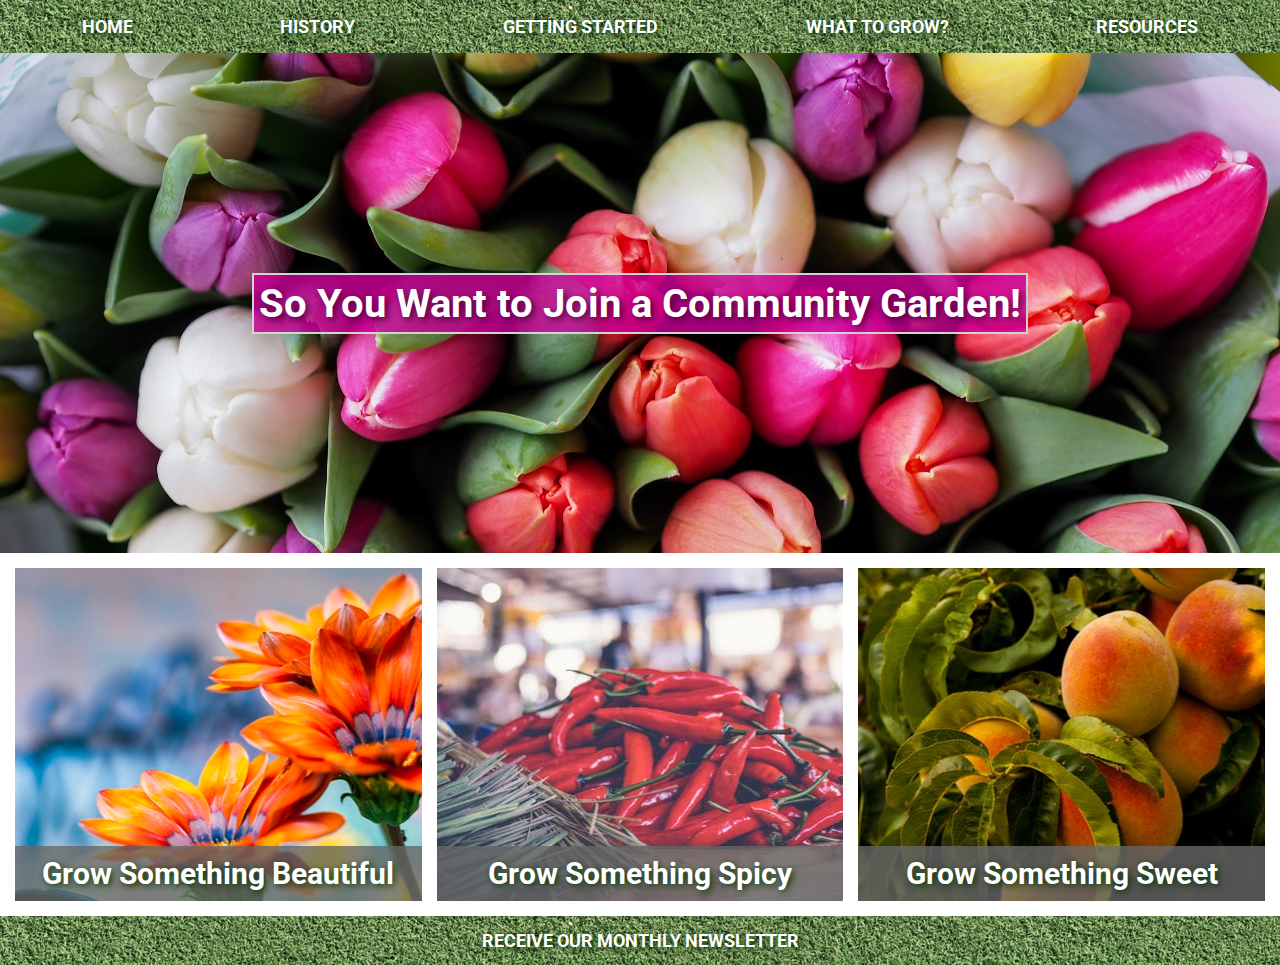
<file: index.html>
<!DOCTYPE html>
<html lang="en">

<head>
<meta charset="UTF-8" name="viewport" content="width=device-width, initial scale=1.0"/>
<title>Community Garden</title>
<link href="css/style.css" rel="stylesheet"/>
<link href="https://fonts.googleapis.com/css?family=Lato|Roboto" rel="stylesheet">
</head>

<body>
    <main>

        <nav>
            <ul class="nav">
                <li><a href="index.html">HOME</a></li>
                <li><a href="history.html">HISTORY</a></li>
                <li><a href="getting-started.html">GETTING STARTED</a></li>
                <li><a href="what-to-grow.html">WHAT TO GROW?</a></li>
                <li><a href="resources.html">RESOURCES</a></li>
            </ul>
        </nav>
        
        <header class="first">  <!--First Page-->
            <h1 class="main">So You Want to Join a Community Garden!</h1>
        </header>
        
        <!--<br>-->
        
        <section class="homepicscontainer">
            <!--Flexing 3 pictures in a row-->
            
            <div class="homepic1">
                <p class="textbeaut">Grow Something Beautiful</p>
            </div>
            
            <div class="homepic2">
                <p class="textspicy">Grow Something Spicy</p>
            </div>
            
            <div class="homepic3">
                <p class="textsweet">Grow Something Sweet</p>
            </div>
        </section>
        
        
        
        
        <footer>
            <a href="#">RECEIVE OUR MONTHLY NEWSLETTER</a>
        </footer>
        
    </main> 
</body>
</html>
</file>
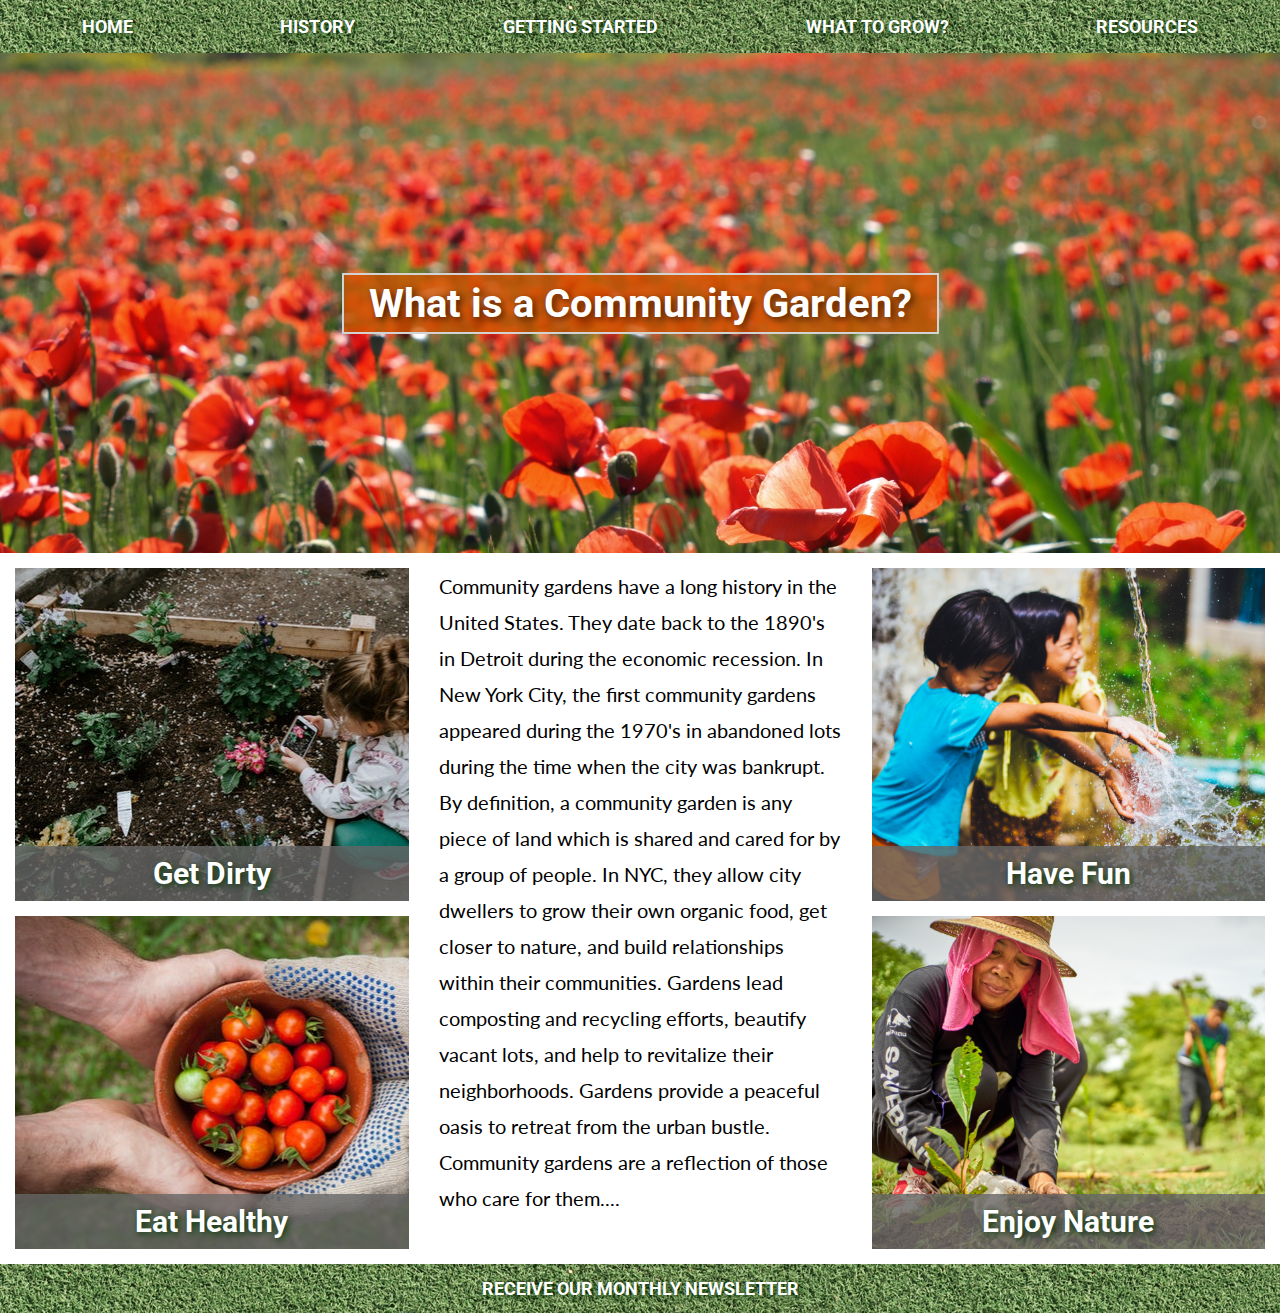
<file: history.html>
<!DOCTYPE html>
<html lang="en">

<head>
<meta charset="UTF-8" name="viewport" content="width=device-width, initial scale=1.0"/>
<title>What is a Community Garden?</title>
<link href="css/style.css" rel="stylesheet"/>
<link href="https://fonts.googleapis.com/css?family=Lato|Roboto" rel="stylesheet">
</head>

<body>
    <main>

        <nav>
            <ul class="nav">
                <li><a href="index.html">HOME</a></li>
                <li><a href="history.html">HISTORY</a></li>
                <li><a href="getting-started.html">GETTING STARTED</a></li>
                <li><a href="what-to-grow.html">WHAT TO GROW?</a></li>
                <li><a href="resources.html">RESOURCES</a></li>
            </ul>
        </nav>
        
        <header class="second"> <!--Second Page-->
            <h1 class="history">What is a Community Garden?</h1>
        </header>
        
        
        
        
        
         <!--Big container of pics and text, flexing 3 main sections, just like getting started/what to grow pages-->
        <section class="histcontainer">
        
        <!--Left Section of 2 pics-->
        <section class="histsec1">
            <div class="histgal1">
            <p class="textdirty">Get Dirty</p>
            </div>
        
            <div class="histgal2">
            <p class="texthealthy">Eat Healthy</p>
            </div>
        </section>
        
        <!--Middle text section-->
        <div class="histext"><p>Community gardens have a long history in the United States.  They date back to the 1890's in Detroit during the economic recession.  In New York City, the first community gardens appeared during the 1970's in abandoned lots during the time when the city was bankrupt.  By definition, a community garden is any piece of land which is shared and cared for by a group of people.  In NYC, they allow city dwellers to grow their own organic food, get closer to nature, and build relationships within their communities.  Gardens lead composting and recycling efforts, beautify vacant lots, and help to revitalize their neighborhoods.  Gardens provide a peaceful oasis to retreat from the urban bustle.  Community gardens are a reflection of those who care for them....</p>
        </div>
            
        <!--Right Section of 2 pics-->    
        <section class="histsec2">    
            <div class="histgal3">
            <p class="textfun">Have Fun</p>
            </div>
        
            <div class="histgal4">
            <p class="textnature">Enjoy Nature</p>
            </div>
        </section>
        
        </section>
        
        
    
        
        
        <footer>
            <a href="#">RECEIVE OUR MONTHLY NEWSLETTER</a>
        </footer>
        
    </main> 
</body>
</html>
</file>
<file: css/style.css>
* {
    padding: 0;
    margin: 0;
}

.first, .second, .third, .fourth, .last, .nav, footer {
    display: flex;
    flex-wrap: wrap;
    border-collapse: collapse;
}



/*First, second, third, fourth, last page Header*/
.first, .second, .third, .fourth, .last {
    height: 500px;
    justify-content: center;
    align-items: center;
    background-size: cover;
}

/*Home Header Image*/
.first {
    background-image: url("../images/tulips.jpg");
    background-color: #ffe6ff;
}

/*So You Want to... h1*/
.main {
    padding: 5px;  
    border: solid #d3d3d3 2px;
    background-color: rgb(204, 0, 153);
    background-color: rgba(204, 0, 153, 0.8);
    color: #ffffff;
    text-shadow: 3px 3px 7px #4d0039 ;
    font: bolder 40px 'Roboto', sans-serif;
}



/*History Header Image*/
.second {
    background-image: url("../images/redflowerfield.jpg");
    background-color: #ffbb99;
}

/*What is... h1*/
.history {
    padding:5px 25px;
    border: solid #d3d3d3 2px;
    background-color: rgb(204, 82, 0);
    background-color: rgba(204, 82, 0, 0.8);
    color: #ffffff;
    text-shadow: 3px 3px 7px #4d1f00;
    font: bolder 40px 'Roboto', sans-serif;
}



/*Getting Started Header Image*/
.third {
    background-image: url("../images/greenseedlings.jpg");
    background-color: #008000;
}

/*Getting Started h1*/
.start {
   padding:5px 35px;
    border: solid #d3d3d3 2px;
    background-color: rgb(179, 134, 0);
    background-color: rgba(179, 134, 0, 0.8);
    color: #ffffff;
    text-shadow: 3px 3px 7px #4d1f00;
    font: bolder 40px 'Roboto', sans-serif; 
}

/*What to Grow Header Image*/
.fourth {
    background-image: url("../images/greensanddirt.jpg");
    background-color: #008000;
}

/*What to Grow h1*/
.grow {
   padding:5px 35px;
    border: solid #d3d3d3 2px;
    background-color: rgb(204, 0, 0);
    background-color: rgba(204, 0, 0, 0.8);
    color: #ffffff;
    text-shadow: 3px 3px 7px #4d1f00;
    font: bolder 40px 'Roboto', sans-serif; 
}

/*Resources Header Image*/
.last {
    background-image: url("../images/whitepinkflowerfield.jpg");
    background-color: #008000;
}

/*Resources h1*/
.resources {
   padding:5px 60px;
    border: solid #d3d3d3 2px;
    background-color: rgb(204, 0, 102);
    background-color: rgba(204, 0, 102, 0.8);
    color: #ffffff;
    text-shadow: 3px 3px 7px #4d1f00;
    font: bolder 40px 'Roboto', sans-serif; 
}

/*Navigation Bar & Footer - Same on all pages*/
.nav { 
    list-style-type: none;
    justify-content: space-around;
    padding: 8px;
    background-image: url("../images/grass.jpg");
    background-color: #669900;
}

footer {
   justify-content: center;
    padding: 8px;
    background-image: url("../images/grass.jpg");
    background-color: #669900; 
}

footer a {
    text-decoration: none;
    font: bolder 18px 'Roboto', sans-serif;
    color: #ffffff;
    text-shadow: 2px 2px 7px #003300;
    padding: 6px;
}

.nav li {
    padding: 8px;
    background-color: rgb(242, 242, 242);
    background-color: rgba(242, 242, 242, 0);
}

.nav a {
    text-decoration: none;
    font: bolder 18px 'Roboto', sans-serif;
    color: #ffffff;
    text-shadow: 2px 2px 7px #003300;
    padding: 6px;
}

.nav a:hover, footer a:hover {
	border: 1px solid #FFFFFF;
	background-color: rgb(102, 102, 102);
	background-color: rgba(102, 102, 102, .8);
}



/*Homepage Pics arranged in a row */
  .homepicscontainer {
      display: flex;
      justify-content: space-between;
      border-collapse: collapse;
      /*width: 100%;*/
      padding: 15px;
    } 
    
    /* Individual Gallery Pics */
    .homepic1, .homepic2, .homepic3, .histgal1, .histgal2, .histgal3, .histgal4, .startgal1, .startgal2, .startgal3, .startgal4, .growgal1, .growgal2, .growgal3, .growgal4 {
            height: 333px;
            background-size: cover;
            box-sizing: border-box;
            display: flex;
            align-items: flex-end;
            color: #ffffff;
            text-shadow: 2px 2px 7px #003300;
            font: bolder 30px 'Roboto', sans-serif;
    }
    
    .homepic1, .homepic2, .homepic3 {
        width: 33%;
    }
    
    .homepic1 {
        background-image: url("../images/orangeyellowflowers.jpg");
        /*margin-left: 15px;*/
        margin-right: 15px;
    }
    
    .homepic2 {
        background-image: url("../images/redchiles.jpeg");
        margin-right: 15px;
    }
    
    .homepic3 {
        background-image: url("../images/peachtree.jpg");
        /*margin-right: 15px;*/
    }
    
    
    /* Captions for all gallery pictures */
    .textbeaut, .textspicy, .textsweet, .textdirty, .texthealthy, .textfun, .textnature, .textdig, .texttaste, .textsweet, .textprecious, .textstunning, .textdivine, .textzesty, .textexquisite, .rescap {
            width: 100%;
            color: #ffffff ;
            background-color: rgb(102,102,102);
            background-color: rgba(102, 102, 102, .8);
            text-align: center;
            padding: 10px;
    }
    
    
    
    
    /*History Pics: Right side, Left side */
    .histsec1, .histsec2 {
        display: flex;
        flex: 1 3 30%;
        flex-direction: column;
        border-collapse: collapse;
        padding: 15px;
    }
    
    
    .histgal1 {
        background-image: url("../images/younggirlgardenplot.jpg");
        margin-bottom: 15px;
    }
    
    .histgal2 {
        background-image: url("../images/tomatobowlhand.jpg");
    }
    
    .histgal3 {
        background-image: url("../images/twochildplay.jpg");
        margin-bottom: 15px;
    }
    
    .histgal4 {
        background-image: url("../images/womanplanting.jpg");
    }
    
    
    
    .histext {
        font-size: 20px;
        font-family: 'Lato', sans-serif;
        padding: 15px 15px;
        flex: 2 1 30%;
    }
    
    .histcontainer {
        display: flex;
        border-collapse: collapse;
        width: 100%;
        text-align: left;
        line-height: 1.8;
    }
    
    
    
    /*Getting Started Pics: Right side, Left side */
    .startsec1, .startsec2 {
        display: flex;
        flex: 1 3 30%;
        flex-direction: column;
        border-collapse: collapse;
        padding: 15px;
    }
    
    
    .startgal1 {
        background-image: url("../images/greenshovelsoil.jpg");
        margin-bottom: 15px;
    }
    
    .startgal2 {
        background-image: url("../images/vegetablebasket.jpeg");
    }
    
    
    .startgal3 {
        background-image: url("../images/strawberryplantwithgreen.jpg");
        margin-bottom: 15px;
    }
    
    .startgal4 {
        background-image: url("../images/handsmallflower.jpg");
    }
    
    
    .starttext {
        font-size: 20px;
        font-family: 'Lato', sans-serif;
        padding: 15px 15px;
        flex: 2 1 30%;
    }
    
    .startcontainer {
        display: flex;
        border-collapse: collapse;
        width: 100%;
        text-align: left;
        line-height: 1.8;
    }
    
    a.startlink {
        text-decoration: none;
        color: #009933;
        text-shadow: 1px 1px 0px #003300;
        padding: 3px;
    }
    
    a.startlink:hover {
        color: #ffffff;
        /*text-shadow: 1px 1px 2px #404040;*/
        padding: 3px;
        background-color: rgb(102, 102, 102);
        background-color: rgba(102, 102, 102, .7);
    }
    
    
    
/*What to Grow Pics: Right side, Left side */
    .growsec1, .growsec2 {
        display: flex;
        flex: 1 3 30%;
        flex-direction: column;
        border-collapse: collapse;
        padding: 15px;
    }
    
    
    .growgal1 {
        background-image: url("../images/colorfuldaisies.jpeg");
        margin-bottom: 15px;
    }
    
    .growgal2 {
        background-image: url("../images/redberry.jpg");
    }
    
    
    .growgal3 {
        background-image: url("../images/redpeppergreenherbs.jpg");
        margin-bottom: 15px;
    }
    
    .growgal4 {
        background-image: url("../images/carrotshand.jpg");
    }
    
    
    .growtext {
        font-size: 20px;
        font-family: 'Lato', sans-serif;
        padding: 15px 15px;
        flex: 2 1 30%;
    }
    
    .growcontainer {
        display: flex;
        border-collapse: collapse;
        width: 100%;
        text-align: left;
        line-height: 1.8;
    }
    
    /*Need to link ID onto Resources page to specific text*/
    .inlink {
        text-decoration: none;
        color: rgb(204, 0, 102);
        padding: 3px;
    }
    
    .inlink:hover {
        color: #ffffff;
        padding: 3px;
        background-color: rgb(204, 0, 102);
        background-color: rgba(204, 0, 102, .7);
    } 
    
    
    
    /*Resources Page: Left pic, Right text*/
    
    /*Resources left image*/
    .resimg {
        height: 750px;
        /*width: 100%;*/
        background-size: cover;
        box-sizing: border-box;
        display: flex;
        align-items: flex-end;
        color: #ffffff;
        text-shadow: 2px 2px 7px #003300;
        font: bolder 30px 'Roboto', sans-serif;
        background-image: url("../images/anotherflowerfield.jpg");
        margin: 15px 0;
    }
    
    
    
    /*Left container with image and caption*/
    .resleft {
        display: flex;
        /*width: 30%;*/
        flex-direction: column;
        border-collapse: collapse;
        /*padding: 15px;*/
        padding-left: 15px;
        flex: 1 3 30%;
    }
    
    /*Right container with text only*/
    .restext {
        /*width: 50%;*/
        font-size: 20px;
        font-family: 'Lato', sans-serif;
        padding: 30px 60px;
        flex: 2 1 50%;
    }
    
    /*Left and right containers*/
    .rescontainer {
        display: flex;
        justify-content: space-around;
        border-collapse: collapse;
        width: 100%;
        text-align: left;
        line-height: 1.8;
    }
    
    #res {
        color: rgb(204, 0, 102);
    }
    
    a.reslinks {
        text-decoration: none;
        color: #009933;
        text-shadow: 1px 1px 0px #003300;
        padding: 3px;
    }
    
    a.reslinks:hover {
        color: #ffffff;
        padding: 3px;
        background-color: rgb(204, 0, 102);
        background-color: rgba(204, 0, 102, .7);
    }
    
    /*Alternate hover color of grey*/
    /*a.reslinks:hover {
        color: #ffffff;
        text-shadow: 1px 1px 2px #404040;
        padding: 3px;
        background-color: rgba(102, 102, 102, .7);
    }*/




@media screen and (max-width: 768px) {
    
  .homepicscontainer, .histcontainer, .startcontainer, .growcontainer, .rescontainer {
    flex-direction: column;
  }
  .homepic1, .homepic2, .homepic3 {
      width: 100%;
  }
  .homepic1, .homepic2 {
      margin-bottom: 15px;
  }
  
  .resleft {
      /*width: 100%;*/
      margin-top: 15px 0;
      padding: 0 15px;
  }
  
  .resimg {}
      
  .restext {
      padding: 30px 30px;
  }
}
</file>
